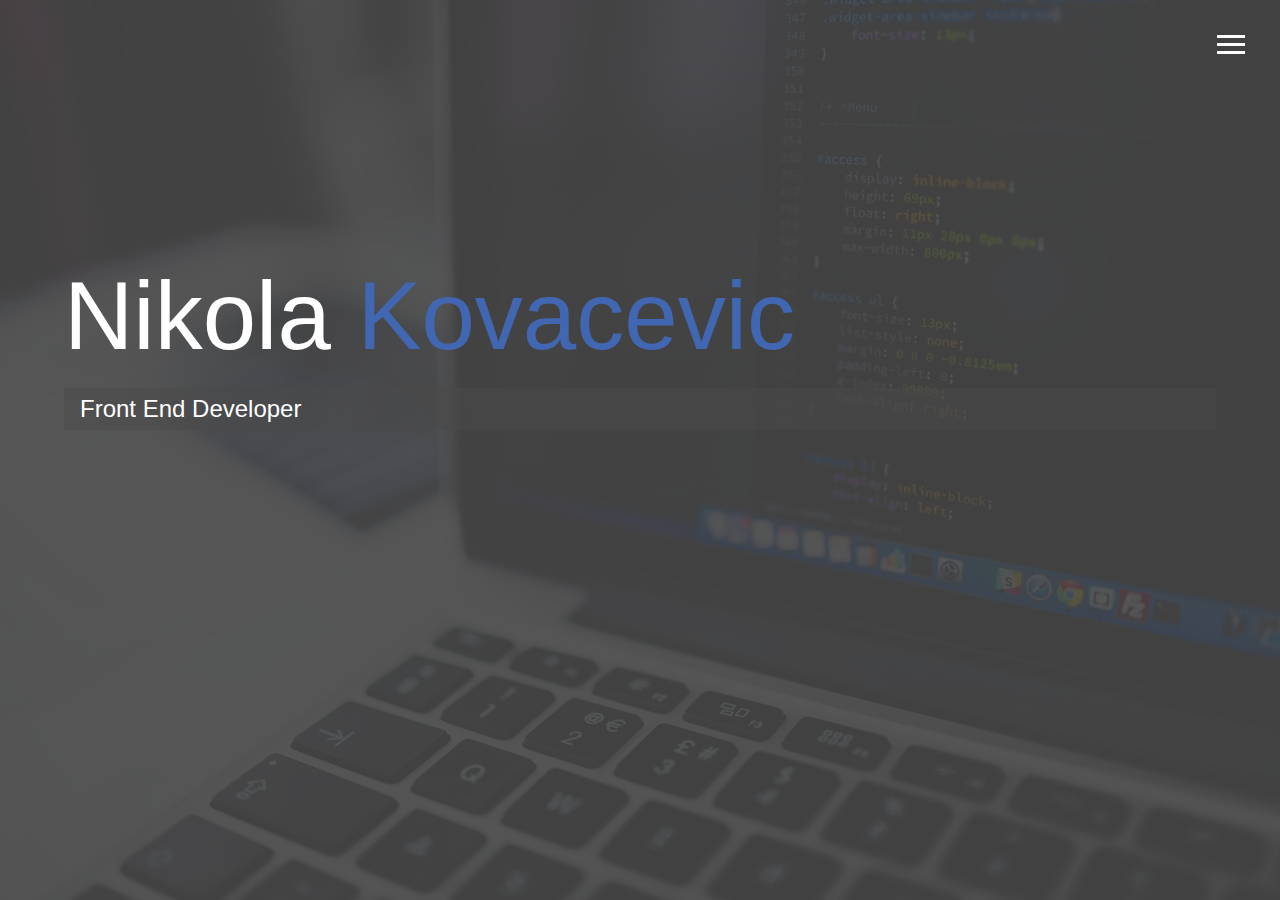
<file: index.html>
<!DOCTYPE html>
<html lang="en">

<head>
  <meta charset="UTF-8">
  <meta name="viewport" content="width=device-width, initial-scale=1.0">
  <meta http-equiv="X-UA-Compatible" content="ie=edge">
  <link rel="stylesheet" href="https://use.fontawesome.com/releases/v5.3.1/css/all.css" integrity="sha384-mzrmE5qonljUremFsqc01SB46JvROS7bZs3IO2EmfFsd15uHvIt+Y8vEf7N7fWAU"
    crossorigin="anonymous">
  <link rel="stylesheet" href="css/style.css">
  <title>Welcome To My Portfolio</title>
</head>

<body id="bg-img">
  <header>
    <div class="menu-btn">
      <div class="btn-line"></div>
      <div class="btn-line"></div>
      <div class="btn-line"></div>
    </div>

    <nav class="menu">
      <div class="menu-branding">
        <div class="portrait"></div>
      </div>
      <ul class="menu-nav">
        <li class="nav-item current">
          <a href="index.html" class="nav-link">
            Home
          </a>
        </li>
        <li class="nav-item">
          <a href="about.html" class="nav-link">
            About Me
          </a>
        </li>
        <li class="nav-item">
          <a href="work.html" class="nav-link">
            My Work
          </a>
        </li>
        <li class="nav-item">
          <a href="contact.html" class="nav-link">
            How To Reach Me
          </a>
        </li>
      </ul>
    </nav>
  </header>

  <main id="home">
    <h1 class="lg-heading">
      Nikola
      <span class="text-secondary">Kovacevic</span>
    </h1>
    <h2 class="sm-heading">
      Front End Developer
    </h2>
    <div class="icons">
      <a href="#!">
        <i class="fab fa-twitter fa-2x"></i>
      </a>
      <a href="https://www.facebook.com/nikola.kovacevic.399" target="_blank">
        <i class="fab fa-facebook fa-2x"></i>
      </a>
      <a href="https://www.linkedin.com/in/nikola-kovacevic-002572143/" target="_blank">
        <i class="fab fa-linkedin fa-2x"></i>
      </a>
      <a href="https://github.com/meNikola" target="_blank">
        <i class="fab fa-github fa-2x"></i>
      </a>
    </div>
  </main>

  <script src="js/main.js"></script>
</body>

</html>
</file>
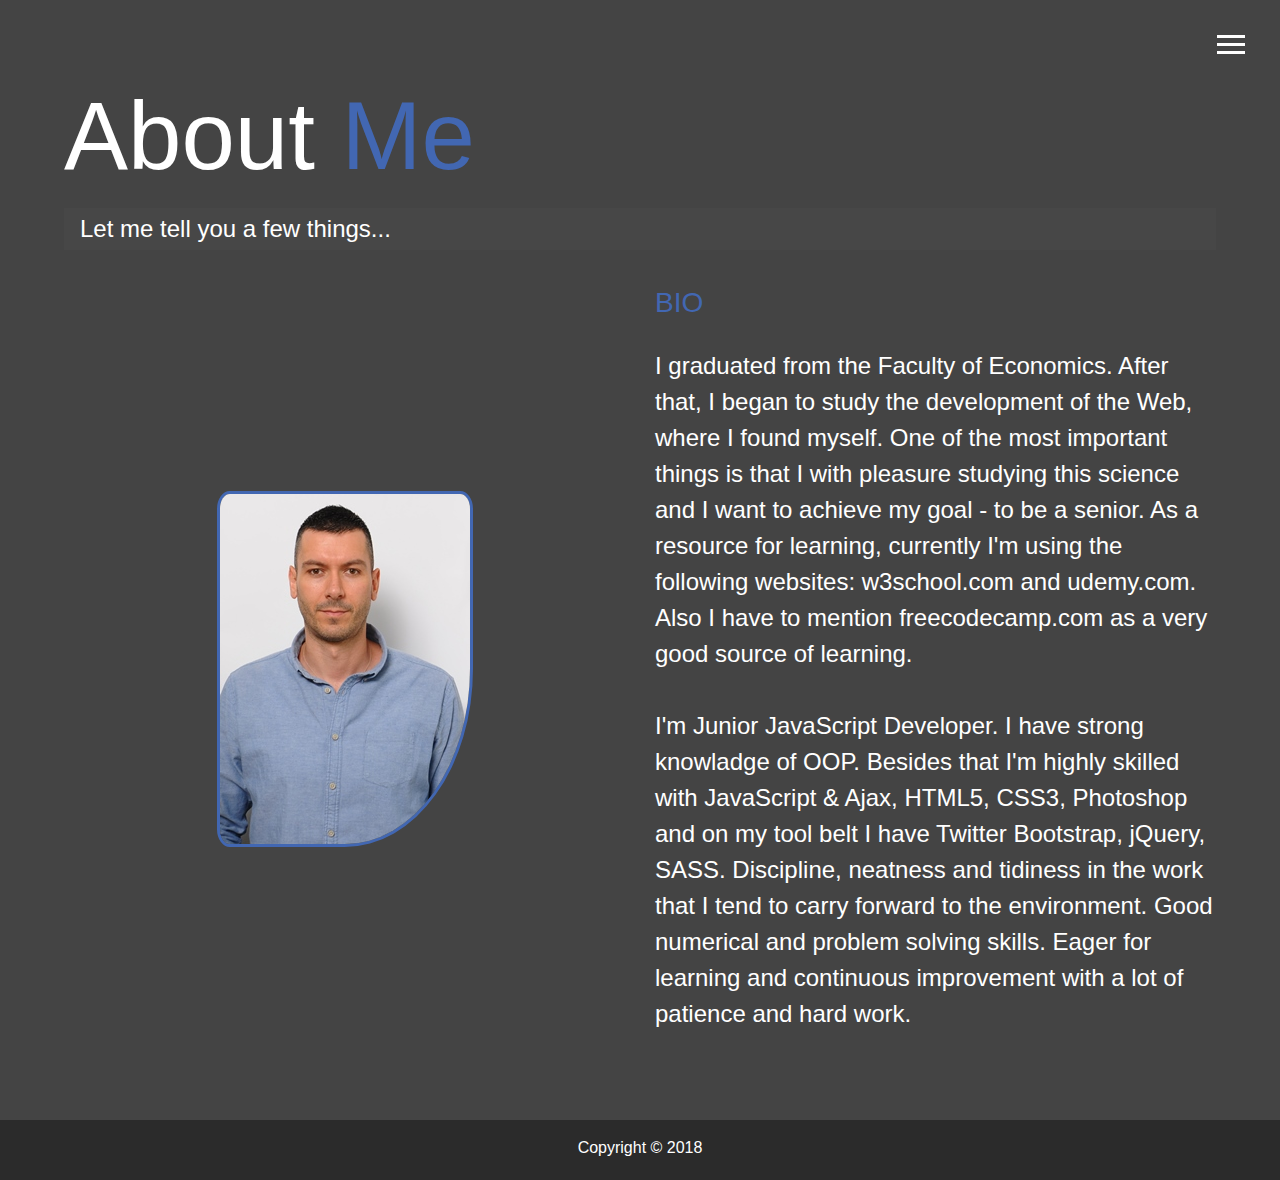
<file: about.html>
<!DOCTYPE html>
<html lang="en">

<head>
  <meta charset="UTF-8">
  <meta name="viewport" content="width=device-width, initial-scale=1.0">
  <meta http-equiv="X-UA-Compatible" content="ie=edge">
  <link rel="stylesheet" href="https://use.fontawesome.com/releases/v5.3.1/css/all.css" integrity="sha384-mzrmE5qonljUremFsqc01SB46JvROS7bZs3IO2EmfFsd15uHvIt+Y8vEf7N7fWAU"
    crossorigin="anonymous">
  <link rel="stylesheet" href="css/style.css">
  <title>About Me</title>
</head>

<body>
  <header>
    <div class="menu-btn">
      <div class="btn-line"></div>
      <div class="btn-line"></div>
      <div class="btn-line"></div>
    </div>

    <nav class="menu">
      <div class="menu-branding">
        <div class="portrait"></div>
      </div>
      <ul class="menu-nav">
        <li class="nav-item">
          <a href="index.html" class="nav-link">
            Home
          </a>
        </li>
        <li class="nav-item current">
          <a href="about.html" class="nav-link">
            About Me
          </a>
        </li>
        <li class="nav-item">
          <a href="work.html" class="nav-link">
            My Work
          </a>
        </li>
        <li class="nav-item">
          <a href="contact.html" class="nav-link">
            How To Reach Me
          </a>
        </li>
      </ul>
    </nav>
  </header>

  <main id="about">
    <h1 class="lg-heading">
      About
      <span class="text-secondary">Me</span>
    </h1>
    <h2 class="sm-heading">
      Let me tell you a few things...
    </h2>
    <div class="about-info">
      <img src="img/portrait.jpg" alt="Nikola Kovacevic" class="bio-image">

      <div class="bio">
        <h3 class="text-secondary">BIO</h3>
        <p>I graduated from the Faculty of Economics. After that, I began to study the
          development of the Web, where I found myself. One of the most important things is that I with pleasure
          studying this science and I want to achieve my goal - to be a senior. As a resource for learning, currently
          I'm using the following websites: w3school.com and udemy.com. Also I have to mention
          freecodecamp.com as a very good source of learning.<br><br>I'm Junior JavaScript Developer. I have strong
          knowladge of OOP. Besides that I'm highly skilled with JavaScript & Ajax, HTML5, CSS3, Photoshop and on my
          tool belt I have Twitter Bootstrap, jQuery, SASS.
          Discipline, neatness and tidiness in the work that I tend to carry forward to the environment. Good numerical
          and problem solving skills. Eager for learning and continuous improvement with a lot of patience and hard
          work.</p>
      </div>
    </div>
  </main>

  <footer id="main-footer">
    Copyright &copy; 2018
  </footer>

  <script src="js/main.js"></script>
</body>

</html>
</file>
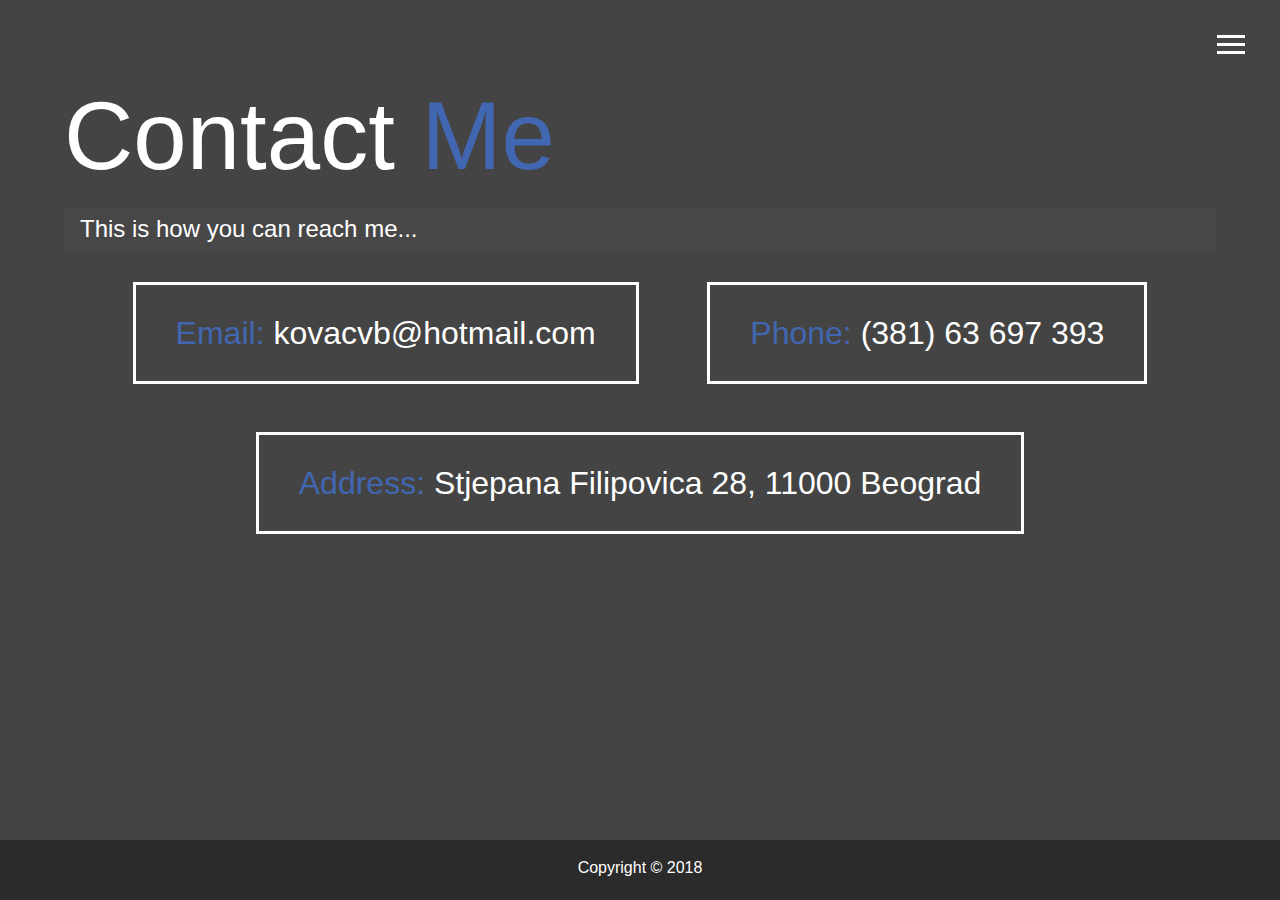
<file: contact.html>
<!DOCTYPE html>
<html lang="en">

<head>
  <meta charset="UTF-8">
  <meta name="viewport" content="width=device-width, initial-scale=1.0">
  <meta http-equiv="X-UA-Compatible" content="ie=edge">
  <link rel="stylesheet" href="https://use.fontawesome.com/releases/v5.3.1/css/all.css" integrity="sha384-mzrmE5qonljUremFsqc01SB46JvROS7bZs3IO2EmfFsd15uHvIt+Y8vEf7N7fWAU"
    crossorigin="anonymous">
  <link rel="stylesheet" href="css/style.css">
  <title>Contact Me</title>
</head>

<body>
  <header>
    <div class="menu-btn">
      <div class="btn-line"></div>
      <div class="btn-line"></div>
      <div class="btn-line"></div>
    </div>

    <nav class="menu">
      <div class="menu-branding">
        <div class="portrait"></div>
      </div>
      <ul class="menu-nav">
        <li class="nav-item">
          <a href="index.html" class="nav-link">
            Home
          </a>
        </li>
        <li class="nav-item">
          <a href="about.html" class="nav-link">
            About Me
          </a>
        </li>
        <li class="nav-item">
          <a href="work.html" class="nav-link">
            My Work
          </a>
        </li>
        <li class="nav-item current">
          <a href="contact.html" class="nav-link">
            How To Reach Me
          </a>
        </li>
      </ul>
    </nav>
  </header>

  <main id="contact">
    <h1 class="lg-heading">
      Contact
      <span class="text-secondary">Me</span>
    </h1>
    <h2 class="sm-heading">
      This is how you can reach me...
    </h2>
    <div class="boxes">
      <div>
        <span class="text-secondary">Email: </span> kovacvb@hotmail.com
      </div>

      <div>
        <span class="text-secondary">Phone: </span> (381) 63 697 393
      </div>

      <div>
        <span class="text-secondary">Address: </span> Stjepana Filipovica 28, 11000 Beograd
      </div>
    </div>
  </main>

  <footer id="main-footer">
    Copyright &copy; 2018
  </footer>

  <script src="js/main.js"></script>
</body>

</html>
</file>
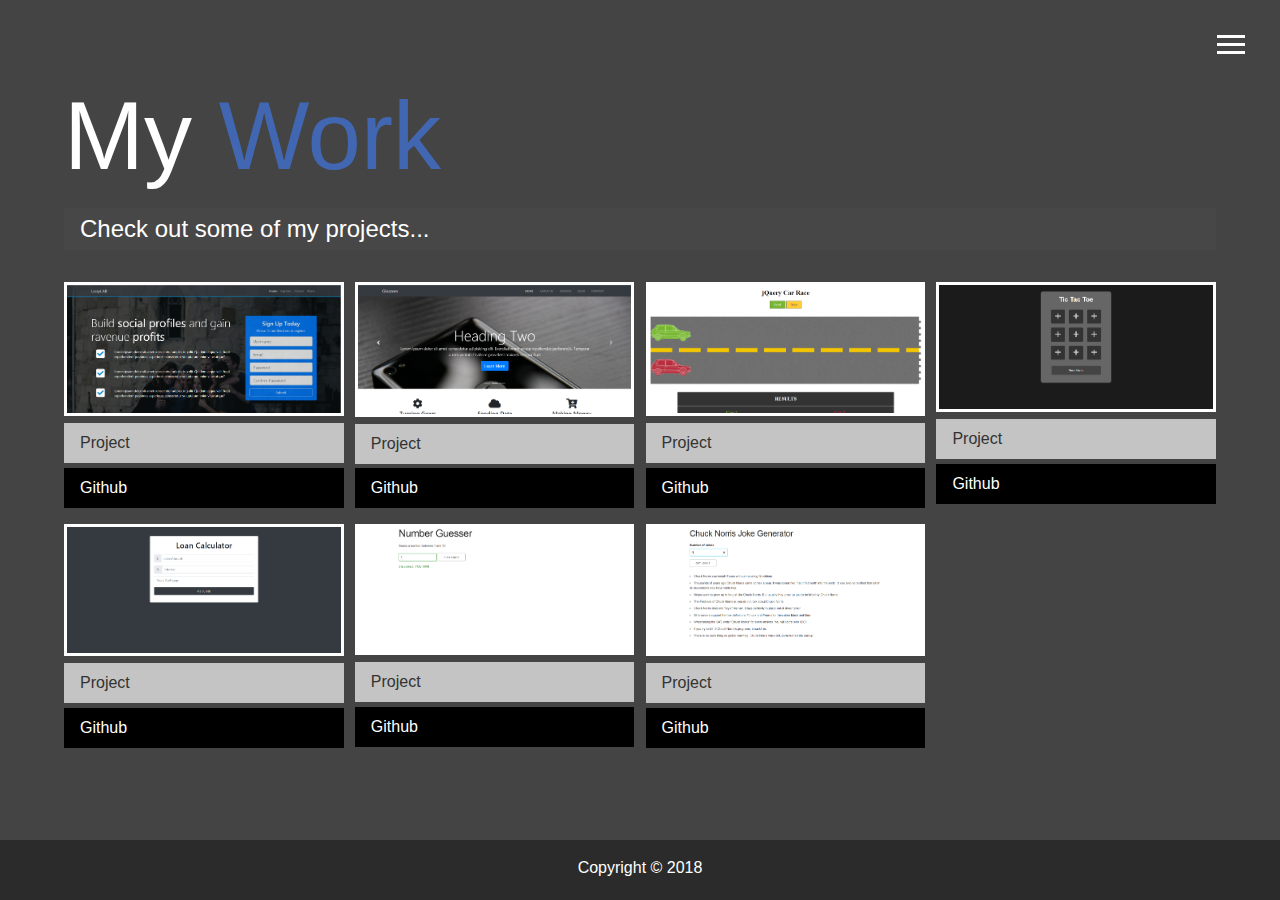
<file: work.html>
<!DOCTYPE html>
<html lang="en">

<head>
  <meta charset="UTF-8">
  <meta name="viewport" content="width=device-width, initial-scale=1.0">
  <meta http-equiv="X-UA-Compatible" content="ie=edge">
  <link rel="stylesheet" href="https://use.fontawesome.com/releases/v5.3.1/css/all.css" integrity="sha384-mzrmE5qonljUremFsqc01SB46JvROS7bZs3IO2EmfFsd15uHvIt+Y8vEf7N7fWAU"
    crossorigin="anonymous">
  <link rel="stylesheet" href="css/style.css">
  <title>My Work</title>
</head>

<body>
  <header>
    <div class="menu-btn">
      <div class="btn-line"></div>
      <div class="btn-line"></div>
      <div class="btn-line"></div>
    </div>

    <nav class="menu">
      <div class="menu-branding">
        <div class="portrait"></div>
      </div>
      <ul class="menu-nav">
        <li class="nav-item">
          <a href="index.html" class="nav-link">
            Home
          </a>
        </li>
        <li class="nav-item">
          <a href="about.html" class="nav-link">
            About Me
          </a>
        </li>
        <li class="nav-item current">
          <a href="work.html" class="nav-link">
            My Work
          </a>
        </li>
        <li class="nav-item">
          <a href="contact.html" class="nav-link">
            How To Reach Me
          </a>
        </li>
      </ul>
    </nav>
  </header>

  <main id="work">
    <h1 class="lg-heading">
      My
      <span class="text-secondary">Work</span>
    </h1>
    <h2 class="sm-heading">
      Check out some of my projects...
    </h2>
    <div class="projects">
      <div class="item">
        <a href="#!">
          <img src="img/projects/loopLab.png" alt="Project">
        </a>
        <a href="https://menikola.github.io/loopLab/" target="_blank" class="btn-light">
          <i class="fas fa-eye"></i> Project
        </a>
        <a href="https://github.com/meNikola/loopLab" target="_blank" class="btn-dark">
          <i class="fab fa-github"></i> Github
        </a>
      </div>
      <div class="item">
        <a href="#!">
          <img src="img/projects/glozzom.jpg" alt="Project">
        </a>
        <a href="https://menikola.github.io/glozzom/" target="_blank" class="btn-light">
          <i class="fas fa-eye"></i> Project
        </a>
        <a href="https://github.com/meNikola/glozzom" target="_blank" class="btn-dark">
          <i class="fab fa-github"></i> Github
        </a>
      </div>
      <div class="item">
        <a href="#!">
          <img src="img/projects/carRace.png" alt="Project">
        </a>
        <a href="https://menikola.github.io/Race-Car/" target="_blank" class="btn-light">
          <i class="fas fa-eye"></i> Project
        </a>
        <a href="https://github.com/meNikola/Race-Car" target="_blank" class="btn-dark">
          <i class="fab fa-github"></i> Github
        </a>
      </div>

      <div class="item">
        <a href="#!">
          <img src="img/projects/ticTacToe.png" alt="Project">
        </a>
        <a href="https://menikola.github.io/Tic-Tac-Toe-Game/" target="_blank" class="btn-light">
          <i class="fas fa-eye"></i> Project
        </a>
        <a href="https://github.com/meNikola/Tic-Tac-Toe-Game" target="_blank" class="btn-dark">
          <i class="fab fa-github"></i> Github
        </a>
      </div>

      <div class="item">
        <a href="#!">
          <img src="img/projects/loanCal.png" alt="Project">
        </a>
        <a href="https://menikola.github.io/loanCalculator/" target="_blank" class="btn-light">
          <i class="fas fa-eye"></i> Project
        </a>
        <a href="https://github.com/meNikola/loanCalculator" target="_blank" class="btn-dark">
          <i class="fab fa-github"></i> Github
        </a>
      </div>

      <div class="item">
        <a href="#!">
          <img src="img/projects/numGuess.png" alt="Project">
        </a>
        <a href="https://menikola.github.io/numberGuesser/" target="_blank" class="btn-light">
          <i class="fas fa-eye"></i> Project
        </a>
        <a href="https://github.com/meNikola/numberGuesser" target="_blank" class="btn-dark">
          <i class="fab fa-github"></i> Github
        </a>
      </div>

      <div class="item">
        <a href="#!">
          <img src="img/projects/chuckNorris.png" alt="Project">
        </a>
        <a href="https://menikola.github.io/Chuck-Norris-Jokes/" target="_blank" class="btn-light">
          <i class="fas fa-eye"></i> Project
        </a>
        <a href="https://github.com/meNikola/Chuck-Norris-Jokes" target="_blank" class="btn-dark">
          <i class="fab fa-github"></i> Github
        </a>
      </div>
    </div>
  </main>

  <footer id="main-footer">
    Copyright &copy; 2018
  </footer>

  <script src="js/main.js"></script>
</body>

</html>
</file>
<file: css/style.css>
* {
  box-sizing: border-box;
}

body {
  background: #444;
  color: #fff;
  height: 100%;
  margin: 0;
  font-family: "Segoe UI", "Segoe UI", Tahoma, Geneva, Verdana, sans-serif;
  line-height: 1.5;
}

  body#bg-img {
    background: url(../img/background.jpg);
    background-attachment: fixed;
    background-size: cover;
  }

    body#bg-img:after {
      content: "";
      z-index: -1;
      position: absolute;
      top: 0;
      right: 0;
      width: 100%;
      height: 100%;
      background: rgba(68, 68, 68, 0.9);
    }

h1,
h2,
h3 {
  margin: 0;
  font-weight: 400;
}

h1.lg-heading,
h2.lg-heading,
h3.lg-heading {
  font-size: 6rem;
}

h1.sm-heading,
h2.sm-heading,
h3.sm-heading {
  margin-bottom: 2rem;
  padding: 0.2rem 1rem;
  background: rgba(73, 73, 73, 0.5);
}

a {
  color: #fff;
  text-decoration: none;
}

header {
  position: fixed;
  z-index: 2;
  width: 100%;
}

.text-secondary {
  color: #4267b2;
}

main {
  padding: 4rem;
  min-height: calc(100vh - 60px);
}

main .icons {
  margin-top: 1rem;
}

main .icons a {
  padding: 0.4rem;
}

main .icons a:hover {
  color: #4267b2;
  transition: all 0.5s ease-out;
}

main#home {
  overflow: hidden;
}

main#home h1 {
  margin-top: 20vh;
}

.menu-btn {
  position: absolute;
  right: 35px;
  top: 35px;
  cursor: pointer;
  z-index: 3;
  transition: all 0.5s ease-out;
}

  .menu-btn .btn-line {
    width: 28px;
    height: 3px;
    margin: 0 0 5px 0;
    background: #fff;
    transition: all 0.5s ease-out;
  }
    /* Rotate*/
    .menu-btn.close {
      transform: rotate(180deg);
    }
      /* Line 1 - rotate*/
      .menu-btn.close .btn-line:nth-child(1){
        transform: rotate(45deg) translate(5px, 5px);
      }

      /* Line 2 - hide*/
      .menu-btn.close .btn-line:nth-child(2){
        opacity: 0;;
      }

      /* Line 3 - rotate*/
      .menu-btn.close .btn-line:nth-child(3){
        transform: rotate(-45deg) translate(7px, -6px);
      }


.menu {
  position: fixed;
  top: 0;
  width: 100%;
  visibility: hidden;
}

  .menu.show {
    visibility: visible;
  }

    .menu-branding,
    .menu-nav {
      display: flex;
      flex-flow: column wrap;
      align-items: center;
      justify-content: center;
      float: left;
      width: 50%;
      height: 100vh;
      overflow: hidden;
    }

    .menu-nav {
      margin: 0;
      padding: 0;
      background: #373737;
      list-style: none;
      transform: translate3d(0, -100%, 0);
      transition: all 0.5s ease-out;
    }

      .menu-nav.show {
        transform: translate3d(0, 0, 0);
      }

    .menu-branding {
      background: #444;
      transform: translate3d(0, 100%, 0);
      transition: all 0.5s ease-out;
    }

    .menu-branding.show {
      transform: translate3d(0, 0, 0);
    }

    .menu-branding .portrait {
      width: 250px;
      height: 250px;
      background-image: url(../img/portrait.jpg);
      border-radius: 50%;
      border: 3px solid #4267b2;
    }

.menu .nav-item {
  transform: translate3d(600px, 0, 0);
  transition: all 0.5s ease-out;
}

  .menu .nav-item.show {
    transform: translate3d(0, 0, 0);
  }

  .menu .nav-item.current > a {
    color: #4267b2;
  }



.menu .nav-link {
  display: inline-block;
  position: relative;
  text-transform: uppercase;
  padding: 1rem 0;
  font-size: 30px;
  font-weight: 300;
  color: #fff;
  text-decoration: none;
  transition: all 0.5s ease-out;
}

.menu .nav-link:hover {
  color: #4267b2;
}






/* Delay each nav item slide by 0.1s */
.nav-item:nth-child(1) {
  transition-delay: 0.1s;
}

.nav-item:nth-child(2) {
  transition-delay: 0.2s;
}

.nav-item:nth-child(3) {
  transition-delay: 0.3s;
}

.nav-item:nth-child(4) {
  transition-delay: 0.4s;
}




/* About Me*/

.about-info {
  display: grid;
  grid-gap: 30px;
  grid-template-areas:
  'bioimage bio';
  grid-template-columns: repeat(2, 1fr);
}

.bio-image {
  grid-area: bioimage;
  margin: auto;
  border-radius: 5% 5% 50% 5%;
  border: 3px solid #4267b2;
}

.bio {
  grid-area: bio;
  font-size: 1.5rem;
}






/* Work */
.projects {
  display: grid;
  grid-template-columns: repeat(3, 1fr);
  grid-gap: 0.7rem;
}

.projects img {
  width: 100%;
  border: 3px solid #fff;
}

  .projects img:hover {
    opacity: 0.5;
    border-color: #4267b2;
    transition: all 0.5s ease-out;
  }


.btn-light,
.btn-dark {
  display: block;
  padding: 0.5rem 1rem;
  border: 0;
  margin-bottom: 0.3rem;
}

.btn-light:hover,
.btn-dark:hover {
  background: #4267b2;
  color: #fff;
}

.btn-dark {
  background: black;
  color: #fff;
}

.btn-light {
  background: #c4c4c4;
  color: #333;
}








/* Contact Page*/
.boxes {
  display: flex;
  flex-wrap: wrap;
  justify-content: space-evenly;
  align-items: center;
  margin-top: 1rem;
}

.boxes div {
  font-size: 2rem;
  border: 3px solid #fff;
  padding: 1.5rem 2.5rem;
  margin-bottom: 3rem;
  transition: all 0.5s ease-out;
}

.boxes div:hover {
  padding: 0.5rem 1.5rem;
  background: #4267b2;
  color: #000;
}

.boxes div:hover span {
  color: #000;
}














/* Footer */
#main-footer {
  text-align: center;
  padding: 1rem;
  background: #2b2b2b;
  color: #fff;
  height: 60px;
}




























/*
@media screen and (max-width: 410px) {
  main#home h1 {
    font-size: 3rem !important;
  }

  main#home h2 {
    font-size: 1rem !important;
  }
}
*/















@media screen and (min-width: 1171px) {
  .projects {
    grid-template-columns: repeat(4, 1fr);
  }
}

@media screen and (min-width: 841px) and (max-width: 1170px) {
  .projects {
    grid-template-columns: repeat(3, 1fr);
  }
}


@media screen and (max-width: 840px) {
  main {
    align-items: center;
    text-align: center;
  }

  main .lg-heading {
    line-height: 1;
    margin-bottom: 1rem;
  }

  .menu-branding,
  .menu-nav {
    float: none;
    width: 100%;
    min-height: 0;
  }

  .menu-branding.show,
  .menu-nav.show {
    transform: translate3d(0, 0, 0);
  }

  .menu-nav {
    height: 75vh;
    transform: translate3d(-100%, 0, 0);
    font-size: 24px;
  }

  .menu-branding {
    height: 25vh;
    transform: translate3d(100%, 0, 0);
    
  }

  .menu-branding .portrait {
    background: url(../img/portrait-small.jpg);
    width: 150px;
    height: 150px;
  }


  .about-info {
    grid-template-areas: 
    'bioimage'
    'bio'
    'job1'
    'job2'
    'job3';

    grid-template-columns: 1fr;
  }

  .projects {
    grid-template-columns: repeat(2, 1fr);
  }

}



@media screen and (max-width: 550px) {
  main#home h1 {
    margin-top: 10vh;
    font-size: 60px;
  }

  main#about h1 {
    margin-top: 10vh;
    font-size: 60px;
  }

  .projects {
    grid-template-columns: 1fr;
  }

  main#contact h1 {
    font-size: 60px !important;
  }

  .boxes div:first-child {
    font-size: 20px !important;
  }

}





@media screen and (max-width: 400px) {
  main#home h1 {
    font-size: 45px !important;
  }

  main#home h2 {
    font-size: 25px !important;
  }

  main#work h1 {
    font-size: 75px !important;
  }

  .about-info .bio-image {
    width: 100%;
  }

}
</file>
